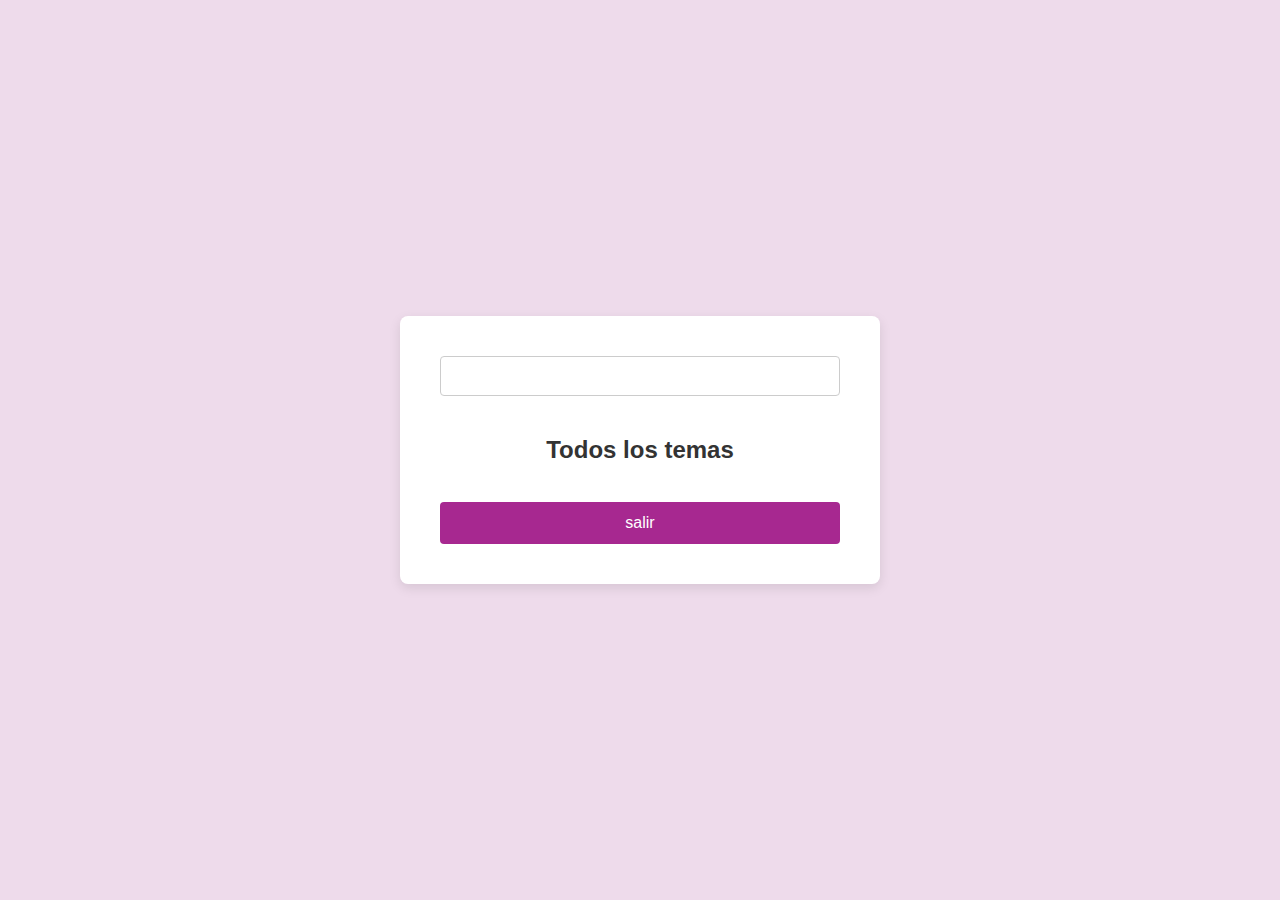
<file: front/home/index.html>
<!DOCTYPE html>
<html lang="es">
<head>
    <meta charset="UTF-8">
    <meta name="viewport" content="width=device-width, initial-scale=1.0">
    <title>Home</title>
    <link href="styles.css" rel="stylesheet">
    <link rel="icon" href="../favicon.png" type="image/x-icon">
    <script defer type="module" src="temas.js"></script>
</head>
<body>
    <div class="login-container">
        <input id="actual_user"></input>
        <h2>Todos los temas</h2>
        <ul id="temas-container">
        </ul>
        <br>
        <button id="logout">salir</button>
    </div>
</body>
</html>
</file>
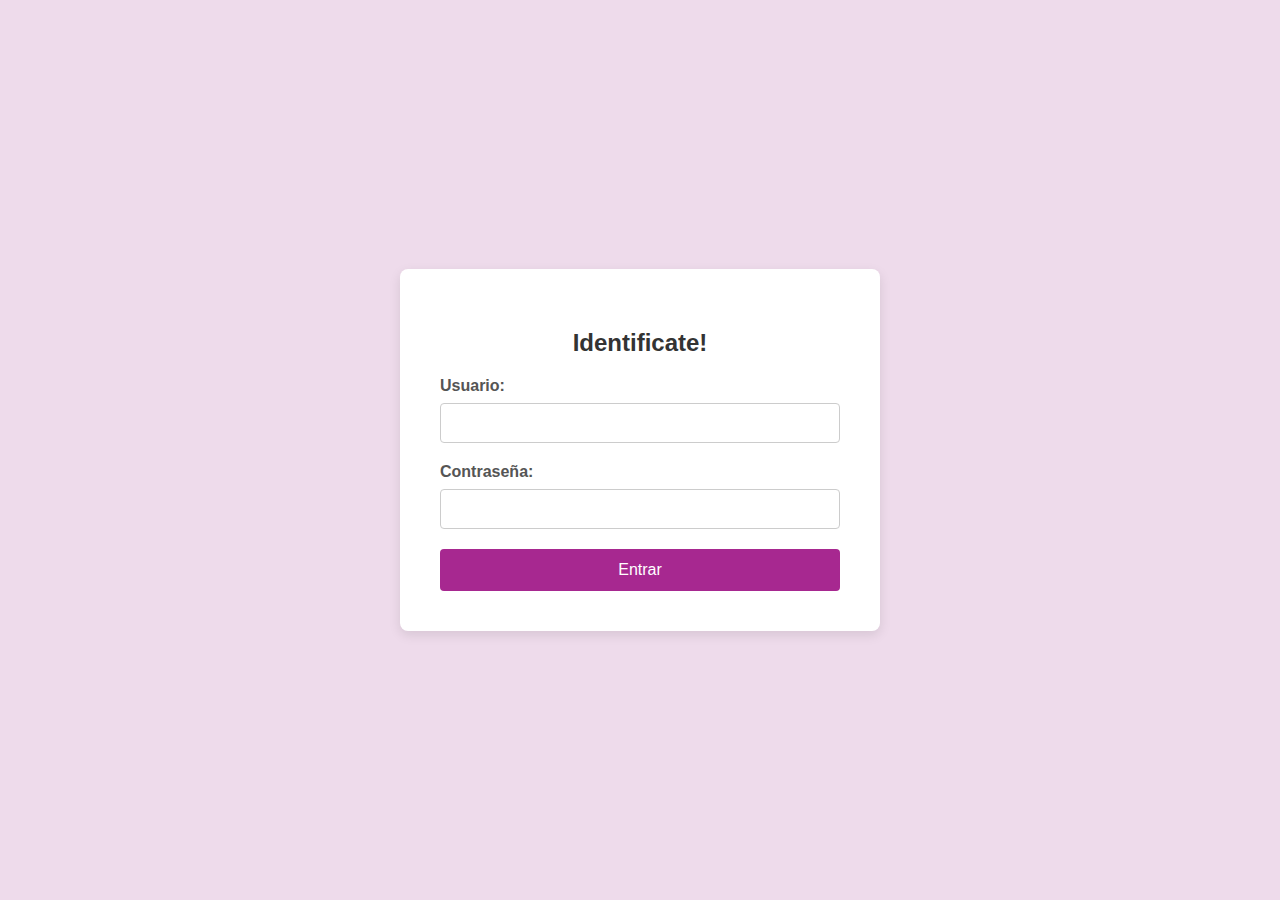
<file: front/login/index.html>
<!DOCTYPE html>
<html lang="es">
<head>
    <meta charset="UTF-8">
    <meta name="viewport" content="width=device-width, initial-scale=1.0">
    <title>Login</title>
    <link href="styles.css" rel="stylesheet">
    <link rel="icon" href="../favicon.png" type="image/x-icon">
    <script defer type="module" src="login.js"></script>
</head>
<body>
    <div class="login-container">
        <h2>Identificate!</h2>
        <div id="loginForm">
            <label for="username">Usuario:</label>
            <input type="text" id="username" required>

            <label for="password">Contraseña:</label>
            <input type="password" id="password" required>

            <button id='submit'>Entrar</button>
            <p class="error" id="errorMessage"></p>
        </div>
    </div>
</body>
</html>
</file>
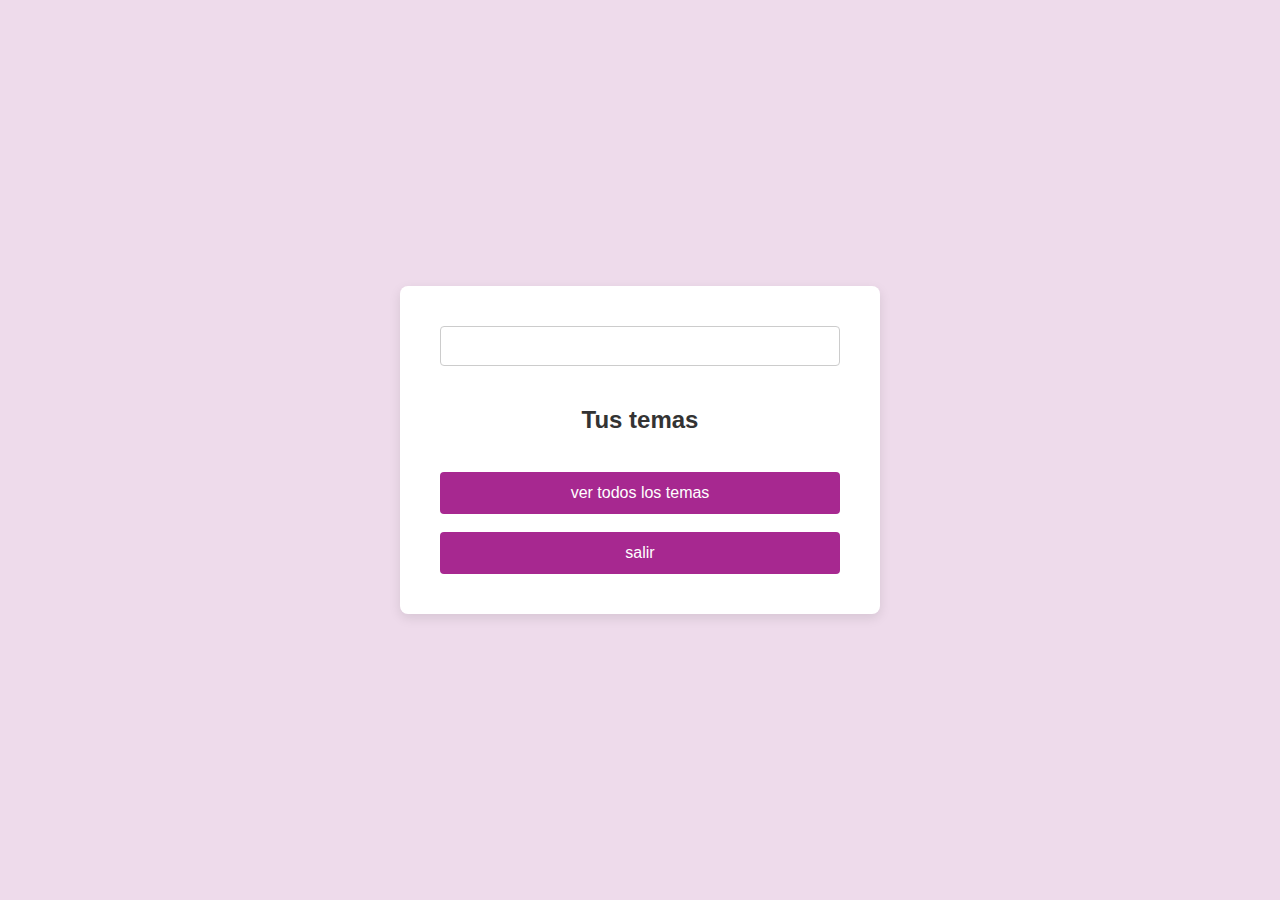
<file: front/user_home/index.html>
<!DOCTYPE html>
<html lang="es">
<head>
    <meta charset="UTF-8">
    <meta name="viewport" content="width=device-width, initial-scale=1.0">
    <title>Home</title>
    <link href="styles.css" rel="stylesheet">
    <link rel="icon" href="../favicon.png" type="image/x-icon">
    <script defer type="module" src="temas.js"></script>
</head>
<body>
    <div class="login-container">
        <input id="actual_user"></input>
        <h2>Tus temas</h2>
        <ul id="temas-container">
        </ul>
        <br>
        <button id="show_all">ver todos los temas</button>
        <br>
        <br>
        <button id="logout">salir</button>
    </div>
</body>
</html>
</file>
<file: front/home/styles.css>
body {
    font-family: Arial, sans-serif;
    background-color: #f7f7f7;
    display: flex;
    justify-content: center;
    align-items: center;
    height: 100vh;
    margin: 0;
    background-color: rgb(238, 219, 235);
}

.login-container {
    background-color: white;
    padding: 40px;
    border-radius: 8px;
    box-shadow: 0 4px 12px rgba(0, 0, 0, 0.1);
    width: 100%;
    max-width: 400px;
}

.login-container h2 {
    text-align: center;
    margin-bottom: 20px;
    font-size: 24px;
    color: #333;
}

.login-container label {
    font-weight: bold;
    display: block;
    margin-bottom: 8px;
    color: #555;
}

.login-container input {
    width: 100%;
    padding: 10px;
    margin-bottom: 20px;
    border: 1px solid #ccc;
    border-radius: 4px;
    font-size: 16px;
    box-sizing: border-box;
}

.login-container button {
    width: 100%;
    padding: 12px;
    background-color: rgb(167, 40, 144);
    color: white;
    border: none;
    border-radius: 4px;
    font-size: 16px;
    cursor: pointer;
    transition: background-color 0.3s ease;
}

.login-container button:hover {
    background-color: rgb(143, 34, 123);
}

.login-container .error {
    color: red;
    font-size: 14px;
    margin-top: -10px;
    margin-bottom: 15px;
    display: none;
}
</file>
<file: front/login/styles.css>
body {
    font-family: Arial, sans-serif;
    background-color: #f7f7f7;
    display: flex;
    justify-content: center;
    align-items: center;
    height: 100vh;
    margin: 0;
    background-color: rgb(238, 219, 235);
}

.login-container {
    background-color: white;
    padding: 40px;
    border-radius: 8px;
    box-shadow: 0 4px 12px rgba(0, 0, 0, 0.1);
    width: 100%;
    max-width: 400px;
}

.login-container h2 {
    text-align: center;
    margin-bottom: 20px;
    font-size: 24px;
    color: #333;
}

.login-container label {
    font-weight: bold;
    display: block;
    margin-bottom: 8px;
    color: #555;
}

.login-container input {
    width: 100%;
    padding: 10px;
    margin-bottom: 20px;
    border: 1px solid #ccc;
    border-radius: 4px;
    font-size: 16px;
    box-sizing: border-box;
}

.login-container button {
    width: 100%;
    padding: 12px;
    background-color: rgb(167, 40, 144);
    color: white;
    border: none;
    border-radius: 4px;
    font-size: 16px;
    cursor: pointer;
    transition: background-color 0.3s ease;
}

.login-container button:hover {
    background-color: rgb(143, 34, 123);
}

.login-container .error {
    color: red;
    font-size: 14px;
    margin-top: -10px;
    margin-bottom: 15px;
    display: none;
}
</file>
<file: front/user_home/styles.css>
body {
    font-family: Arial, sans-serif;
    background-color: #f7f7f7;
    display: flex;
    justify-content: center;
    align-items: center;
    height: 100vh;
    margin: 0;
    background-color: rgb(238, 219, 235);
}

.login-container {
    background-color: white;
    padding: 40px;
    border-radius: 8px;
    box-shadow: 0 4px 12px rgba(0, 0, 0, 0.1);
    width: 100%;
    max-width: 400px;
}

.login-container h2 {
    text-align: center;
    margin-bottom: 20px;
    font-size: 24px;
    color: #333;
}

.login-container label {
    font-weight: bold;
    display: block;
    margin-bottom: 8px;
    color: #555;
}

.login-container input {
    width: 100%;
    padding: 10px;
    margin-bottom: 20px;
    border: 1px solid #ccc;
    border-radius: 4px;
    font-size: 16px;
    box-sizing: border-box;
}

.login-container button {
    width: 100%;
    padding: 12px;
    background-color: rgb(167, 40, 144);
    color: white;
    border: none;
    border-radius: 4px;
    font-size: 16px;
    cursor: pointer;
    transition: background-color 0.3s ease;
}

.login-container button:hover {
    background-color: rgb(143, 34, 123);
}

.login-container .error {
    color: red;
    font-size: 14px;
    margin-top: -10px;
    margin-bottom: 15px;
    display: none;
}
</file>
